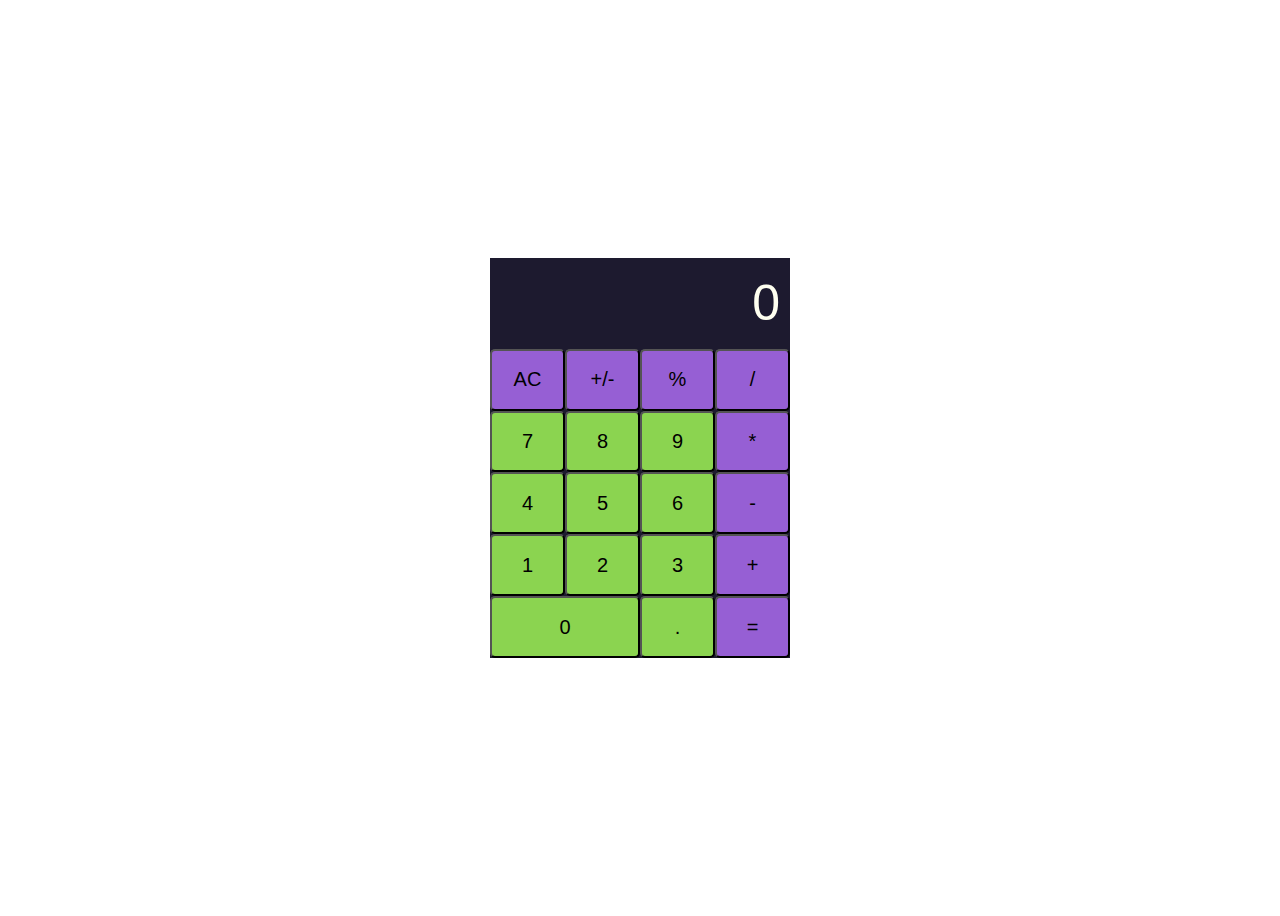
<file: index.html>
<!DOCTYPE html>
<html lang="en">
<head>
    <meta charset="UTF-8">
    <meta name="viewport" content="width=device-width, initial-scale=1.0">
    <title>Calculated</title>
    <link rel="stylesheet" href="styles.css">
    <script src="script.js" defer></script>
</head>
<body>
    <div class="container">
        <div class="calc-grid">
            <div class="display" id="display">12345</div>
            <button class="clear" value="clear">AC</button>
            <button class="sign" value="sign">+/-</button>
            <button class="percent" value="percent">%</button>
            <button class="operator" value="/">/</button>
            <button class="number" value="7">7</button>
            <button class="number" value="8">8</button>
            <button class="number" value="9">9</button>
            <button class="operator" value="*">*</button>
            <button class="number" value="4">4</button>
            <button class="number" value="5">5</button>
            <button class="number" value="6">6</button>
            <button class="operator" value="-">-</button>
            <button class="number" value="1">1</button>
            <button class="number" value="2">2</button>
            <button class="number" value="3">3</button>
            <button class="operator" value="+">+</button>
            <button class="number" value="0" id="zero">0</button>
            <button class="decimal" value=".">.</button>
            <button class="equals" value="=">=</button>
        </div>
    </div>
</body>
</html>
</file>
<file: styles.css>
* {
    font-family: 'Franklin Gothic Medium', 'Arial Narrow', Arial, sans-serif;
}

.container {
    display: flex;
    flex-direction: column;
    justify-content: center;
    align-items: center;
    min-height: 100vh;
}

.calc-grid {
    display: flex;
    flex-wrap: wrap;
    justify-content: center;
    align-items: stretch;
    width: 300px;
    height: 400px;
    margin: auto auto;
    background-color: rgb(29,26,47);
}

.display {
    flex-basis: 100%;
    text-align: end;
    background-color: rgb(29,26,47);
    color: ivory;
    font-size: 50px;
    align-self: center;
    padding: 0 10px;
}

button {
    flex-basis: 25%;
    display: inline-flex;
    justify-content: center;
    align-items: center;
    border-radius: 5px;
    font-size: 20px;
    font-weight: 400;
}

.number, 
.decimal {
    background-color: rgb(139, 212, 80);
}

.number:hover, 
.decimal:hover {
    background-color: rgb(98, 162, 45);
}

.number:active, 
.decimal:active {
    background-color: rgb(63,109,78);
}

.clear,
.sign,
.percent,
.operator,
.equals {
    background-color: rgb(150,95,212);
}

.clear:hover,
.sign:hover,
.percent:hover,
.operator:hover,
.equals:hover {
    background-color: rgb(128, 74, 191);
}

.clear:active,
.sign:active,
.percent:active,
.operator:active,
.equals:active {
    background-color: rgb(115,79,154);
}

#zero {
    flex-basis: 50%;
}
</file>
